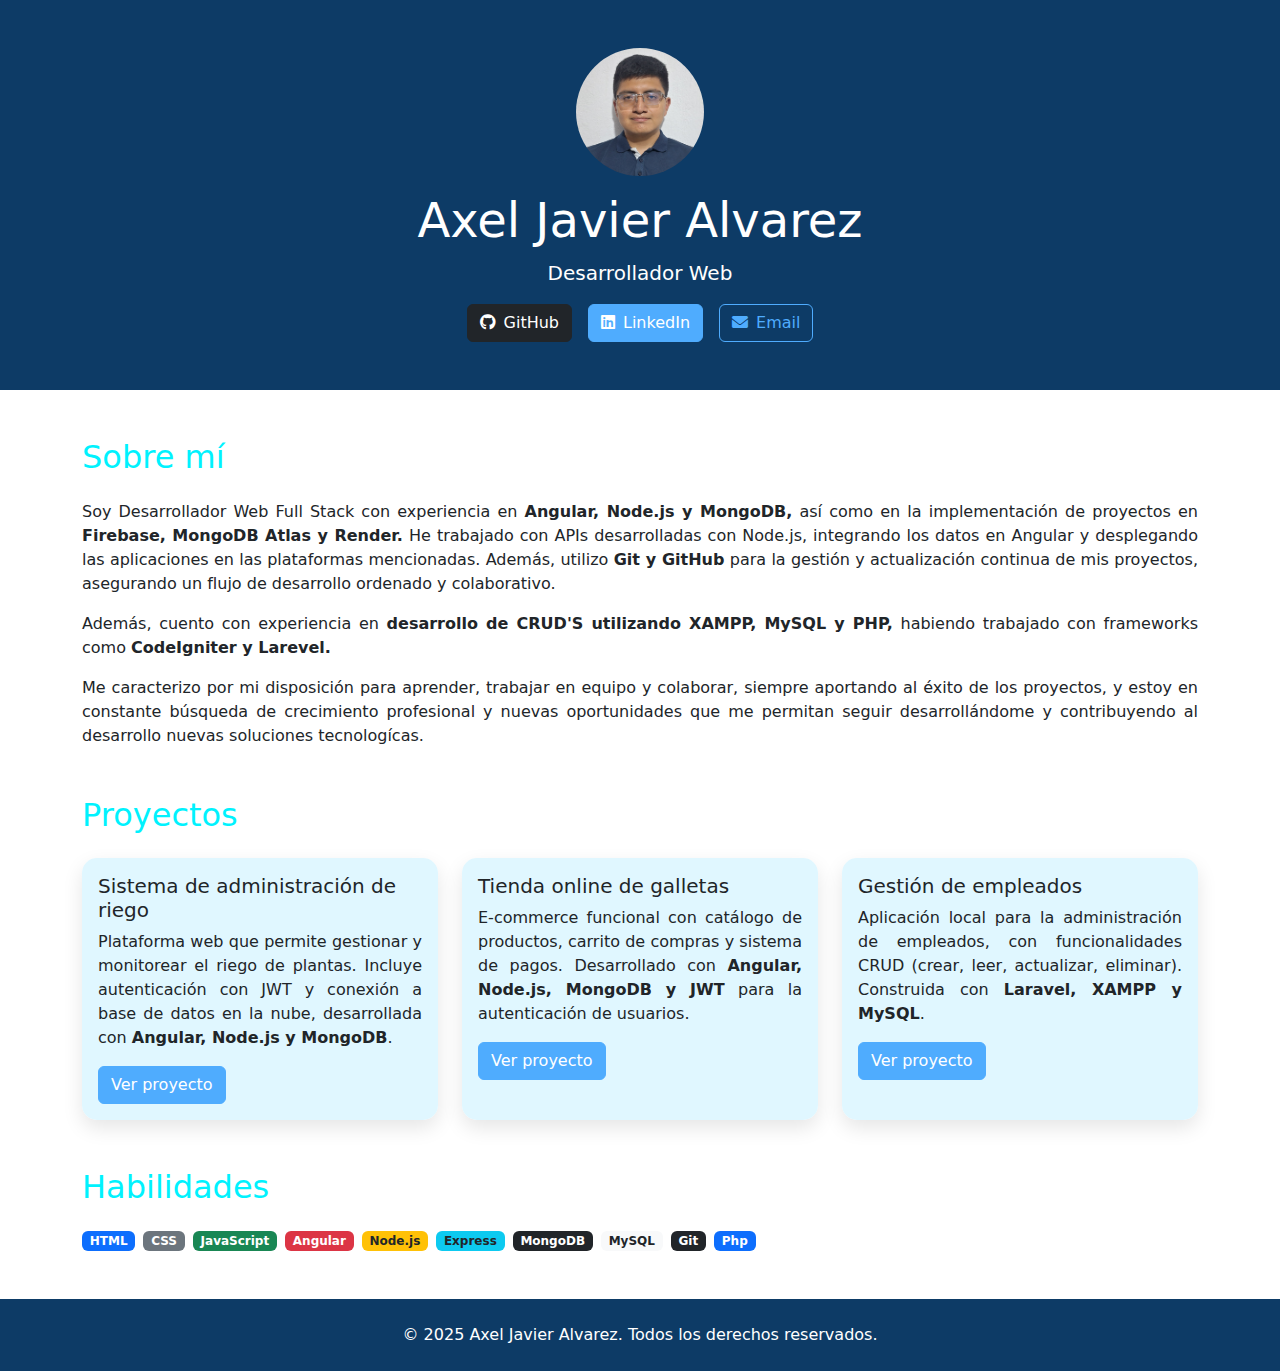
<file: index.html>
<!DOCTYPE html>
<html lang="es">
<head>
  <meta charset="UTF-8" />
  <meta name="viewport" content="width=device-width, initial-scale=1.0" />
  <title>Portafolio de Axel Javier Alvarez</title>
  <link href="https://cdn.jsdelivr.net/npm/bootstrap@5.3.2/dist/css/bootstrap.min.css" rel="stylesheet" />
  <link href="https://cdnjs.cloudflare.com/ajax/libs/font-awesome/6.0.0/css/all.min.css" rel="stylesheet" />
  <link rel="stylesheet" href="./assets/css/style.css">
</head>
<body>

  <!-- Header -->
  <header class="text-center py-5">
    <img src="assets/img/fotojavier.png" class="rounded-circle mb-3" alt="Foto de perfil" width="128" height="128">
    <h1 class="display-5">Axel Javier Alvarez</h1>
    <p class="lead">Desarrollador Web</p>
    <div class="d-flex justify-content-center gap-3 mt-3">
      <a href="https://github.com/axeljavier-alvarez" target="_blank" class="btn btn-dark">
        <i class="fab fa-github me-2"></i>GitHub
      </a>
      <a href="https://www.linkedin.com/in/axel-alvarez-732452276/" target="_blank" class="btn btn-primary">
        <i class="fab fa-linkedin me-2"></i>LinkedIn
      </a>
      <a href="mailto:axjavier4alvarez44@gmail.com" class="btn btn-outline-secondary">
        <i class="fas fa-envelope me-2"></i>Email
      </a>
    </div>
  </header>

  <!-- Sobre mí -->
  <section class="container my-5">
    <h2 class="mb-4">Sobre mí</h2>
    <p class="texto">
      Soy Desarrollador Web Full Stack con experiencia en <strong>Angular, Node.js y MongoDB,</strong> así como en la implementación de proyectos en <strong>Firebase, MongoDB Atlas y Render.</strong>
       He trabajado con APIs desarrolladas con Node.js, integrando los datos en Angular y desplegando las aplicaciones en las plataformas mencionadas. Además, utilizo <strong>Git y GitHub</strong> 
       para la gestión y actualización continua de mis proyectos, asegurando un flujo de desarrollo ordenado y colaborativo.

    </p>
    <p class="texto">
      Además, cuento con experiencia en <strong>desarrollo de CRUD'S utilizando XAMPP, MySQL y PHP,</strong>
      habiendo trabajado con frameworks como <strong>CodeIgniter y Larevel.</strong> 
    </p>
    <p class="texto">
      Me caracterizo por mi disposición para aprender, trabajar en equipo y colaborar,
       siempre aportando al éxito de los proyectos, y estoy en constante búsqueda de 
       crecimiento profesional y nuevas oportunidades que me permitan seguir 
       desarrollándome y contribuyendo al desarrollo nuevas soluciones tecnologícas.
    </p>
  </section>

  <!-- Proyectos -->
<!-- Proyectos -->
<div class="container my-5">
  <h2 class="mb-4">Proyectos</h2>
  <div class="row g-4">
    <!-- Card 1 -->
    <div class="col-md-4">
      <div class="card h-100">
        <div class="card-body">
          <h5 class="card-title">Sistema de administración de riego</h5>
          <p class="card-text texto">
            Plataforma web que permite gestionar y monitorear el riego de plantas.
            Incluye autenticación con JWT y conexión a base de datos en la nube, desarrollada con 
            <strong>Angular, Node.js y MongoDB</strong>.
          </p>
          <a href="html/proyectobrotes.html" class="btn btn-primary">Ver proyecto</a>
        </div>
      </div>
    </div>

    <!-- Card 2 -->
    <div class="col-md-4">
      <div class="card h-100">
        <div class="card-body">
          <h5 class="card-title">Tienda online de galletas</h5>
          <p class="card-text texto">
            E-commerce funcional con catálogo de productos, carrito de compras y sistema de pagos.
            Desarrollado con <strong>Angular, Node.js, MongoDB y JWT</strong> para la autenticación de usuarios.
          </p>
          <a href="html/proyectogalletas.html" class="btn btn-primary">Ver proyecto</a>
        </div>
      </div>
    </div>

    <!-- Card 3 -->
    <div class="col-md-4">
      <div class="card h-100">
        <div class="card-body">
          <h5 class="card-title">Gestión de empleados</h5>
          <p class="card-text texto">
            Aplicación local para la administración de empleados, con funcionalidades CRUD (crear, leer, actualizar, eliminar). 
            Construida con <strong>Laravel, XAMPP y MySQL</strong>.
          </p>
          <a href="html/proyectoempleado.html" class="btn btn-primary">Ver proyecto</a>
        </div>
      </div>
    </div>

    
  </div>
</div>





  <!-- Habilidades -->
  <section class="container my-5">
    <h2 class="mb-4">Habilidades</h2>
    <div class="d-flex flex-wrap gap-2">
      <span class="badge bg-primary">HTML</span>
      <span class="badge bg-secondary">CSS</span>
      <span class="badge bg-success">JavaScript</span>
      <span class="badge bg-danger">Angular</span>
      <span class="badge bg-warning text-dark">Node.js</span>
      <span class="badge bg-info text-dark">Express</span>
      <span class="badge bg-dark">MongoDB</span>
      <span class="badge bg-light text-dark">MySQL</span>
      <span class="badge bg-dark">Git</span>
      <span class="badge bg-primary">Php</span>

    </div>
  </section>

  <!-- Footer -->
  <footer class="text-center py-4">
    <p class="mb-0">&copy; 2025 Axel Javier Alvarez. Todos los derechos reservados.</p>
  </footer>

  <script src="https://cdn.jsdelivr.net/npm/bootstrap@5.3.2/dist/js/bootstrap.bundle.min.js"></script>
</body>
</html>
</file>
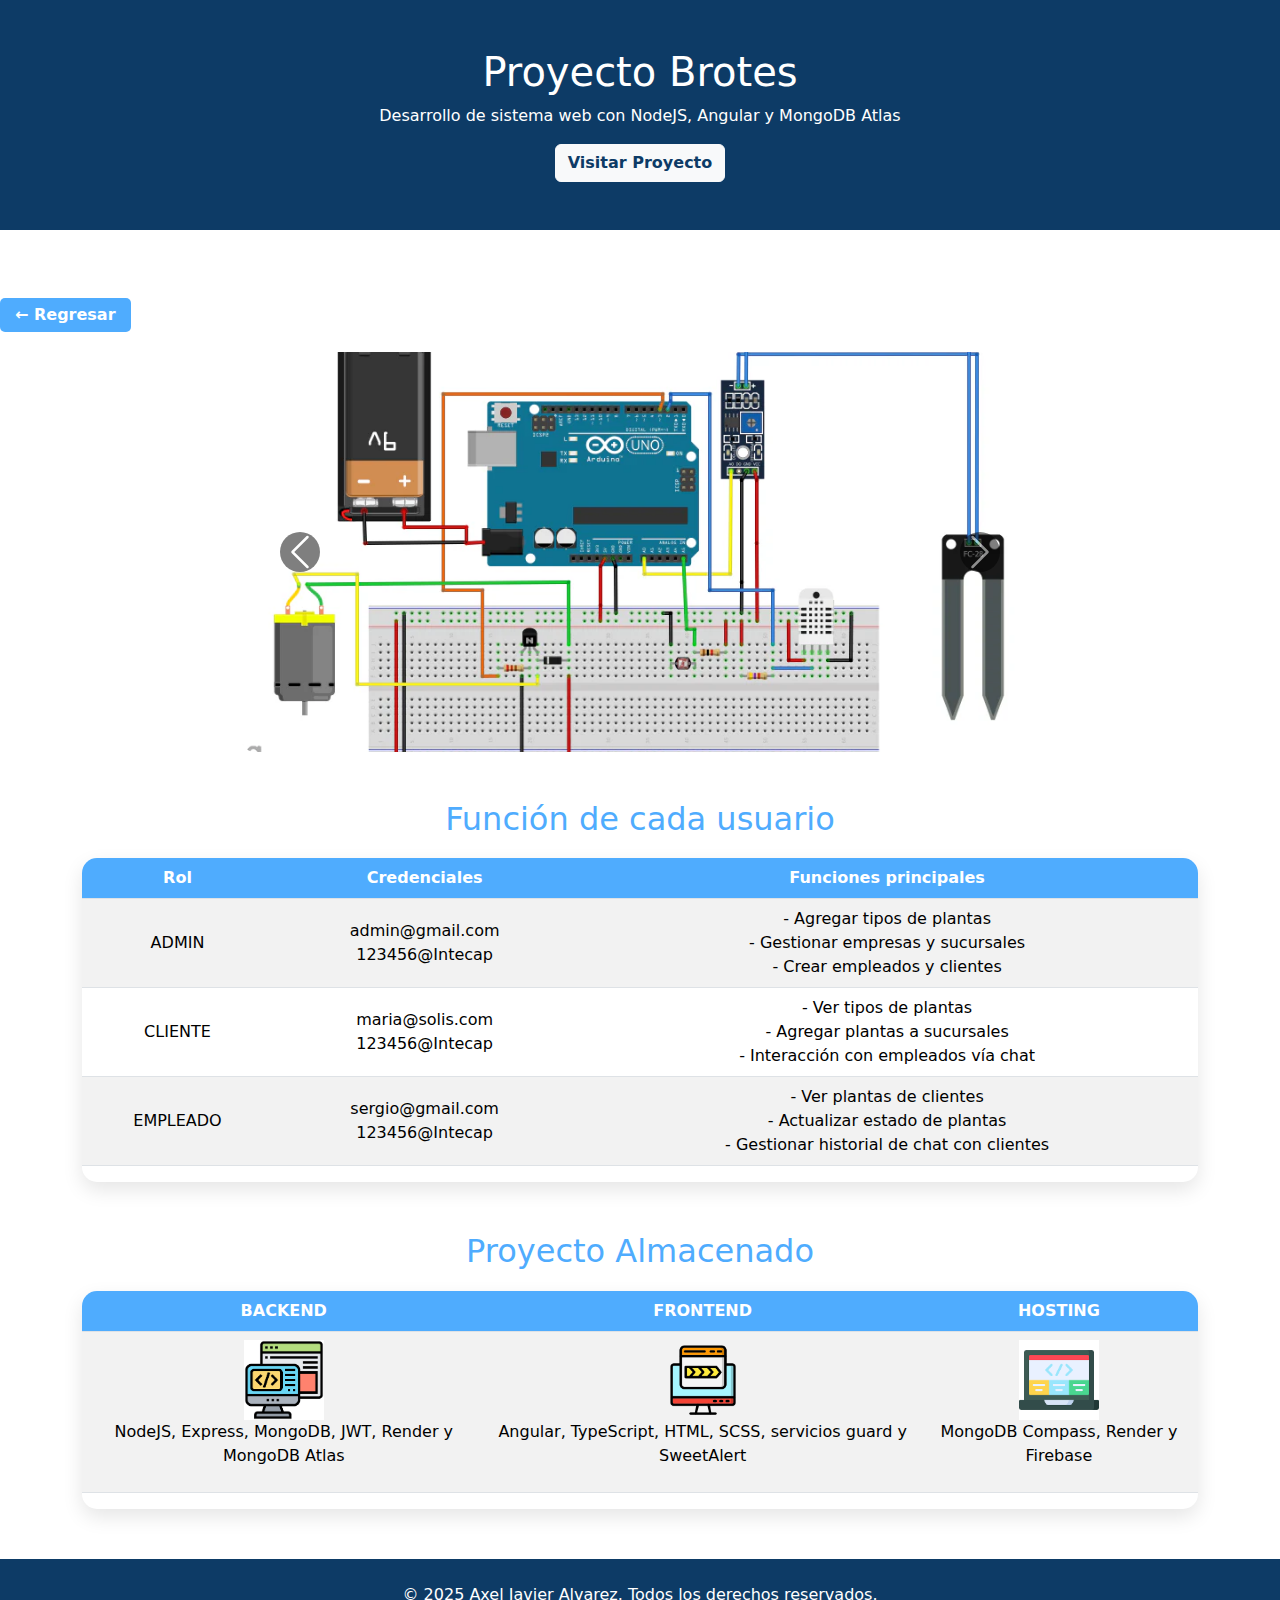
<file: html/proyectobrotes.html>
<!DOCTYPE html>
<html lang="es">
<head>
  <meta charset="UTF-8">
  <meta name="viewport" content="width=device-width, initial-scale=1.0">
  <title>Proyecto Brotes</title>

  <!-- Bootstrap 5.3 -->
  <link href="https://cdn.jsdelivr.net/npm/bootstrap@5.3.2/dist/css/bootstrap.min.css" rel="stylesheet">
  <link href="https://cdnjs.cloudflare.com/ajax/libs/font-awesome/6.0.0/css/all.min.css" rel="stylesheet">

  <link rel="stylesheet" href="../assets/css/paginas.css">

</head>
<body>

  <!-- Header -->
  <header class="text-center py-5">
    <h1>Proyecto Brotes</h1>
    <p>Desarrollo de sistema web con NodeJS, Angular y MongoDB Atlas</p>
    <a href="https://brotes-umg.web.app" class="btn btn-light" target="_blank">Visitar Proyecto</a>
  </header>

  <br><br>

  <!-- Botón regresar -->
  <a href="../index.html" class="btn-back">← Regresar</a>
  

  
  <div class="carousel-container">
    <div id="proyectosCarrusel" class="carousel slide" data-bs-ride="carousel">
      <div class="carousel-inner">
        <div class="carousel-item active">
          <img src="../assets/img/sistema riego.webp" class="d-block w-100" alt="Proyecto 1">
        </div>
        <div class="carousel-item">
          <img src="../assets/img/claseumg.jpeg" class="d-block w-100" alt="Proyecto 2">
        </div>
        <div class="carousel-item">
          <img src="../assets/img/paginaadministradorbrotes.png" class="d-block w-100" alt="Proyecto 3">
        </div>
        <div class="carousel-item">
          <img src="../assets/img/riego_automatico2.jfif" class="d-block w-100" alt="Proyecto 4">
        </div>
      </div>
      <button class="carousel-control-prev" type="button" data-bs-target="#proyectosCarrusel" data-bs-slide="prev">
        <span class="carousel-control-prev-icon" aria-hidden="true"></span>
        <span class="visually-hidden">Anterior</span>
      </button>
      <button class="carousel-control-next" type="button" data-bs-target="#proyectosCarrusel" data-bs-slide="next">
        <span class="carousel-control-next-icon" aria-hidden="true"></span>
        <span class="visually-hidden">Siguiente</span>
      </button>
    </div>
  </div>
   
    


  <!-- Función de cada usuario -->
  <section class="container my-5">
    <h2 class="section-title">Función de cada usuario</h2>
    <div class="table-container">
      <table class="table table-striped">
        <thead>
          <tr>
            <th>Rol</th>
            <th>Credenciales</th>
            <th>Funciones principales</th>
          </tr>
        </thead>
        <tbody>
          <tr>
            <td>ADMIN</td>
            <td>admin@gmail.com <br> 123456@Intecap</td>
            <td>- Agregar tipos de plantas<br>- Gestionar empresas y sucursales<br>- Crear empleados y clientes</td>
          </tr>
          <tr>
            <td>CLIENTE</td>
            <td>maria@solis.com <br> 123456@Intecap</td>
            <td>- Ver tipos de plantas<br>- Agregar plantas a sucursales<br>- Interacción con empleados vía chat</td>
          </tr>
          <tr>
            <td>EMPLEADO</td>
            <td>sergio@gmail.com <br> 123456@Intecap</td>
            <td>- Ver plantas de clientes<br>- Actualizar estado de plantas<br>- Gestionar historial de chat con clientes</td>
          </tr>
        </tbody>
      </table>
    </div>
  </section>

  <!-- 
    <div class="container my-5">
      <div class="row text-center align-items-center">
        <div class="col-6 col-md-3">
            <img src="https://alphaefficiency.com/wp-content/uploads/2021/04/node-js-logo-1024x512.png.webp" class="tech-img img-fluid">

        </div>

        <div class="col-6 col-md-3">
            <img src="https://encrypted-tbn0.gstatic.com/images?q=tbn:ANd9GcT2CXYu2PPjY9GdGaNlpVpdODWdPJ4F44YkWw&s" class="tech-img img-fluid">
        </div>

    <div class="col-6 col-md-3">
      <img src="https://encrypted-tbn0.gstatic.com/images?q=tbn:ANd9GcQFon4bT0PCjgWfHTnSs_sp3j_gQXeF_lBVag&s" class="tech-img img-fluid" alt="MongoDB">
    </div>
    <div class="col-6 col-md-3">
      <img src="https://static.platzi.com/blog/uploads/2017/01/jwt-cover.jpg" class="tech-img img-fluid" alt="JWT">
    </div>


      </div>
   
    </div>
 -->

  <!-- Backend, Frontend y Hosting -->
  <section class="container my-5">
    <h2 class="section-title">Proyecto Almacenado</h2>

    <div class="table-container">
      <table class="table table-striped">
        <thead>
          <tr>
            <th>BACKEND</th>
            <th>FRONTEND</th>
            <th>HOSTING</th>
          </tr>
        </thead>
        <tbody>
          <tr>
            <td>
              <a href="https://github.com/axeljavier-alvarez/BROTES-BACKEND-COMPLETE.git" target="_blank">
                <img src="../assets/img/backend.png" alt="Repositorio Backend" class="repo-img">
              </a>
              <p>NodeJS, Express, MongoDB, JWT, Render y MongoDB Atlas</p>
            </td>
            <td>
              <a href="https://github.com/axeljavier-alvarez/FRONTEND-BROTES.git" target="_blank">
                <img src="../assets/img/frontend.png" alt="Repositorio Frontend" class="repo-img">
              </a>
              <p>Angular, TypeScript, HTML, SCSS, servicios guard y SweetAlert</p>
            </td>
            <td>
              <a href="https://brotes-umg.web.app" target="_blank">
                <img src="../assets/img/icono.png" alt="Hosting" class="repo-img">
              </a>
              <p>MongoDB Compass, Render y Firebase</p>
            </td>
          </tr>
        </tbody>
      </table>
    </div>
  </section>

  <!-- Footer -->
  <footer class="text-center py-4">
    <p class="mb-0">&copy; 2025 Axel Javier Alvarez. Todos los derechos reservados.</p>
  </footer>

  <script src="https://cdn.jsdelivr.net/npm/bootstrap@5.3.2/dist/js/bootstrap.bundle.min.js"></script>
</body>
</html>
</file>
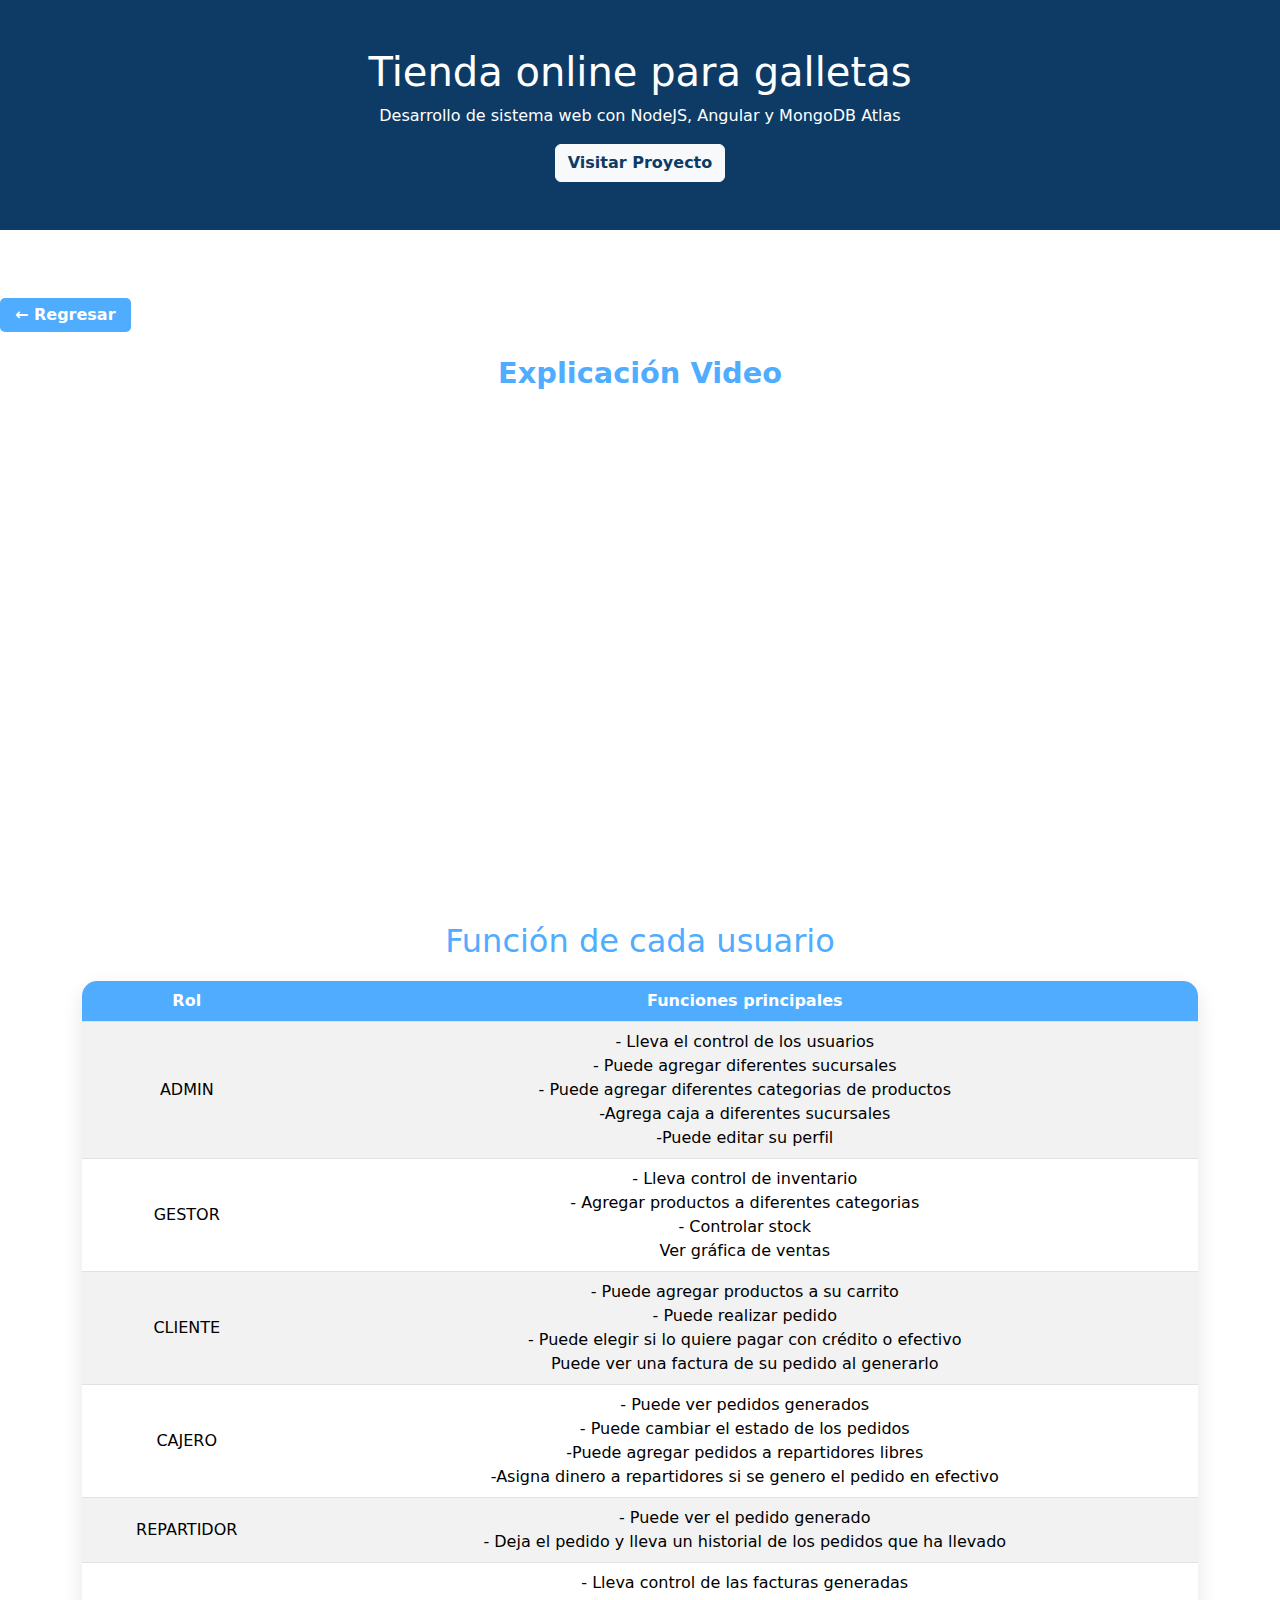
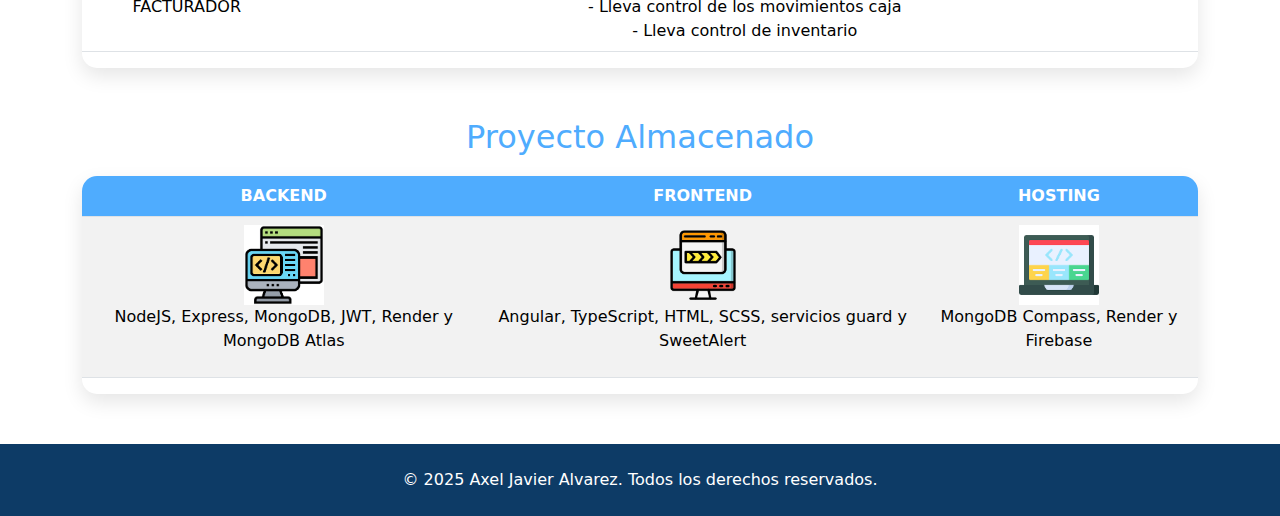
<file: html/proyectogalletas.html>
<!DOCTYPE html>
<html lang="es">
<head>
  <meta charset="UTF-8">
  <meta name="viewport" content="width=device-width, initial-scale=1.0">
  <title>Proyecto Brotes</title>

  <!-- Bootstrap 5.3 -->
  <link href="https://cdn.jsdelivr.net/npm/bootstrap@5.3.2/dist/css/bootstrap.min.css" rel="stylesheet">
  <link href="https://cdnjs.cloudflare.com/ajax/libs/font-awesome/6.0.0/css/all.min.css" rel="stylesheet">

  <style>
    /* Header y Footer con fondo azul oscuro y letras blancas */
    header, footer {
      background-color: #0d3b66;
      color: #fff;
    }

    /* Títulos */
    h1, h3, h4, h5 {
      color: white;
    }

    h2 {
      color: #4facfe;
    }

    /* Encabezados de tabla */
    .table thead th {
      background-color: #4facfe;
      color: #fff;
      text-align: center;
    }

    /* Celdas centradas */
    .table td {
      text-align: center;
      vertical-align: middle;
    }

    /* Filas alternadas */
    .table-striped tbody tr:nth-of-type(even) {
      background-color: #e0f7ff;
    }

    /* Sección centrada */
    .section-title {
      text-align: center;
      margin: 40px 0 20px;
    }

    /* Tabla contenedor con sombra y bordes redondeados */
    .table-container {
      margin: 20px auto 50px;
      max-width: 1200px;
      border-radius: 15px;
      overflow: hidden;
      box-shadow: 0 8px 20px rgba(0,0,0,0.1);
    }

    /* Imagenes de repositorios */
    .repo-img {
      width: 80px;
      height: 80px;
      object-fit: contain;
    }

    /* Botón de visita al proyecto */
    .btn-light {
      color: #0d3b66;
      font-weight: 600;
    }

    /* Video centrado */
    .video-container {
      max-width: 800px;
      margin: 0 auto 50px auto;
      text-align: center;
    }

    .video-container iframe {
      width: 100%;
      height: 450px; /* tamaño mediano-grande */
      border-radius: 15px;
    }

    .video-title {
      color: #4facfe;
      margin-bottom: 20px;
      font-size: 1.8rem;
      font-weight: 600;
    }

    /* Botón regresar */
.btn-back {
  display: inline-block;       /* inline-block permite que se alinee a la izquierda */
  margin: 20px 0;              /* margen arriba y abajo */
  background-color: #4facfe;
  color: white;
  font-weight: 600;
  border-radius: 5px;          /* un poco más pequeño */
  padding: 5px 15px;           /* más pequeño */
  text-decoration: none;
}
.btn-back:hover {
  background-color: #3a95e0;
  color: white;
}
  </style>
</head>
<body>

  <!-- Header -->
  <header class="text-center py-5">
    <h1>Tienda online para galletas</h1>
    <p>Desarrollo de sistema web con NodeJS, Angular y MongoDB Atlas</p>
    <a href="" class="btn btn-light">Visitar Proyecto</a>
  </header>

  <br><br>

  <!-- Botón regresar -->
  <a href="../index.html" class="btn-back">← Regresar</a>

  <!-- Video centrado -->
  <div class="video-container">
    <div class="video-title">Explicación Video</div>
    <iframe src="https://www.youtube.com/embed/-qJzh6JlBGQ" title="Video Explicación" frameborder="0" allowfullscreen></iframe>
  </div>

  <!-- Función de cada usuario -->
  <section class="container my-5">
    <h2 class="section-title">Función de cada usuario</h2>
    <div class="table-container">
      <table class="table table-striped">
        <thead>
          <tr>
            <th>Rol</th>
            <th>Funciones principales</th>
          </tr>
        </thead>
        <tbody>
          <tr>
            <td>ADMIN</td>
            <td>- Lleva el control de los usuarios<br>- Puede agregar diferentes sucursales<br>- Puede agregar diferentes categorias de productos<br>-Agrega caja a diferentes sucursales<br>-Puede editar su perfil</td>
          </tr>
          <tr>
            <td>GESTOR</td>
            <td>- Lleva control de inventario<br>- Agregar productos a diferentes categorias<br>- Controlar stock <br>Ver gráfica de ventas</td>
          </tr>
          <tr>
            <td>CLIENTE</td>
            <td>- Puede agregar productos a su carrito<br>- Puede realizar pedido<br>- Puede elegir si lo quiere pagar con crédito o efectivo <br> Puede ver una factura de su pedido al generarlo</td>
          </tr>
           <tr>
            <td>CAJERO</td>
            <td>- Puede ver pedidos generados  <br> - Puede cambiar el estado de los pedidos <br>-Puede agregar pedidos a repartidores libres <br> -Asigna dinero a repartidores si se genero el pedido en efectivo </td>
          </tr>
           <tr>
            <td>REPARTIDOR</td>
            <td>- Puede ver el pedido generado<br>- Deja el pedido y lleva un historial de los pedidos que ha llevado </td>
          </tr>
           <tr>
            <td>FACTURADOR</td>
            <td>- Lleva control de las facturas generadas<br>- Lleva control de los movimientos caja<br>- Lleva control de inventario</td>
          </tr>
        </tbody>
      </table>
    </div>
  </section>

  <!-- Backend, Frontend y Hosting -->
  <section class="container my-5">
    <h2 class="section-title">Proyecto Almacenado</h2>

    <div class="table-container">
      <table class="table table-striped">
        <thead>
          <tr>
            <th>BACKEND</th>
            <th>FRONTEND</th>
            <th>HOSTING</th>
          </tr>
        </thead>
        <tbody>
          <tr>
            <td>
              <a href="https://github.com/axeljavier-alvarez/GALLETAS-BACKEND.git" target="_blank">
                <img src="../assets/img/backend.png" alt="Repositorio Backend" class="repo-img">
              </a>
              <p>NodeJS, Express, MongoDB, JWT, Render y MongoDB Atlas</p>
            </td>
            <td>
              <a href="https://github.com/axeljavier-alvarez/GALLETAS-FRONTEND.git" target="_blank">
                <img src="../assets/img/frontend.png" alt="Repositorio Frontend" class="repo-img">
              </a>
              <p>Angular, TypeScript, HTML, SCSS, servicios guard y SweetAlert</p>
            </td>
            <td>
              <a href="" target="_blank">
                <img src="../assets/img/icono.png" alt="Hosting" class="repo-img">
              </a>
              <p>MongoDB Compass, Render y Firebase</p>
            </td>
          </tr>
        </tbody>
      </table>
    </div>
  </section>

  <!-- Footer -->
  <footer class="text-center py-4">
    <p class="mb-0">&copy; 2025 Axel Javier Alvarez. Todos los derechos reservados.</p>
  </footer>

  <script src="https://cdn.jsdelivr.net/npm/bootstrap@5.3.2/dist/js/bootstrap.bundle.min.js"></script>
</body>
</html>
</file>
<file: assets/css/style.css>
/* Header y Footer azul oscuro */
    header, footer {
      background-color: #0d3b66;
      color: #fff;
    }
    header h1, header p {
      color: #fff;
    }

    /* Títulos de secciones */
    h2, h5 {
      color: #00f2fe; /* celeste brillante */
    }

    /* Botones personalizados */
    .btn-primary {
      background-color: #4facfe;
      border-color: #4facfe;
      transition: 0.3s;
    }
    .btn-primary:hover {
      background-color: #00f2fe;
      border-color: #00f2fe;
    }

    .btn-outline-secondary {
      border-color: #4facfe;
      color: #4facfe;
    }
    .btn-outline-secondary:hover {
      background-color: #4facfe;
      color: #fff;
      border-color: #4facfe;
    }

    /* Cards coloridas */
    .card {
      border: none;
      border-radius: 15px;
      box-shadow: 0 8px 20px rgba(0, 0, 0, 0.1);
      transition: transform 0.3s, box-shadow 0.3s;
    }
    .card:hover {
      transform: translateY(-5px);
      box-shadow: 0 12px 25px rgba(0, 0, 0, 0.2);
    }
    .card-body {
      background: #e0f7ff;
      border-radius: 15px;
    }

    /* Tabla centrada con estilo */
    .table-container {
      display: flex;
      justify-content: center;
      margin: 50px 0;
    }
    table {
      background: #e0f7ff;
      border-radius: 15px;
      padding: 20px;
      box-shadow: 0 8px 20px rgba(0,0,0,0.1);
    }
    th {
      background: #4facfe;
      color: #fff;
      text-align: center;
    }
    td {
      text-align: center;
    }
    tr:nth-child(even) {
      background: #d0f0ff;
    }
    .texto{
      text-align: justify;
    }

    .tech-img {
  max-width: 120px; /* tamaño máximo uniforme */
  max-height: 80px; /* ajusta altura máxima */
  object-fit: contain; /* mantiene proporción sin deformar */
  margin: 10px auto; /* centrado */
  display: block;
}
</file>
<file: assets/css/paginas.css>
/* Header y Footer con fondo azul oscuro y letras blancas */
    header, footer {
      background-color: #0d3b66;
      color: #fff;
    }

    /* Títulos */
    h1, h3, h4, h5 {
      color: white;
    }

    h2 {
      color: #4facfe;
    }

    /* Encabezados de tabla */
    .table thead th {
      background-color: #4facfe;
      color: #fff;
      text-align: center;
    }

    /* Celdas centradas */
    .table td {
      text-align: center;
      vertical-align: middle;
    }

    /* Filas alternadas */
    .table-striped tbody tr:nth-of-type(even) {
      background-color: #e0f7ff;
    }

    /* Sección centrada */
    .section-title {
      text-align: center;
      margin: 40px 0 20px;
    }

    /* Tabla contenedor con sombra y bordes redondeados */
    .table-container {
      margin: 20px auto 50px;
      max-width: 1200px;
      border-radius: 15px;
      overflow: hidden;
      box-shadow: 0 8px 20px rgba(0,0,0,0.1);
    }

    /* Imagenes de repositorios */
    .repo-img {
      width: 80px;
      height: 80px;
      object-fit: contain;
    }

    /* Botón de visita al proyecto */
    .btn-light {
      color: #0d3b66;
      font-weight: 600;
    }

    /* Carrusel */
    .carousel-container {
      max-width: 800px; /* ancho máximo del carrusel */
      margin: 0 auto 40px auto; /* centrado horizontal con margen abajo */
    }

    .carousel-item img {
      border-radius: 15px;
      width: 100%;
      height: 400px; /* altura fija para todas las imágenes */
      object-fit: cover; /* recorta y mantiene proporción */
    }

    /* Flechas del carrusel negras */
    .carousel-control-prev-icon,
    .carousel-control-next-icon {
      background-color: black; /* color negro */
      border-radius: 50%; /* opcional, círculo */
      width: 40px;
      height: 40px;
      background-size: 100%, 100%;
    }

        /* Botón regresar */
.btn-back {
  display: inline-block;       /* inline-block permite que se alinee a la izquierda */
  margin: 20px 0;              /* margen arriba y abajo */
  background-color: #4facfe;
  color: white;
  font-weight: 600;
  border-radius: 5px;          /* un poco más pequeño */
  padding: 5px 15px;           /* más pequeño */
  text-decoration: none;
}
.btn-back:hover {
  background-color: #3a95e0;
  color: white;
}
</file>
